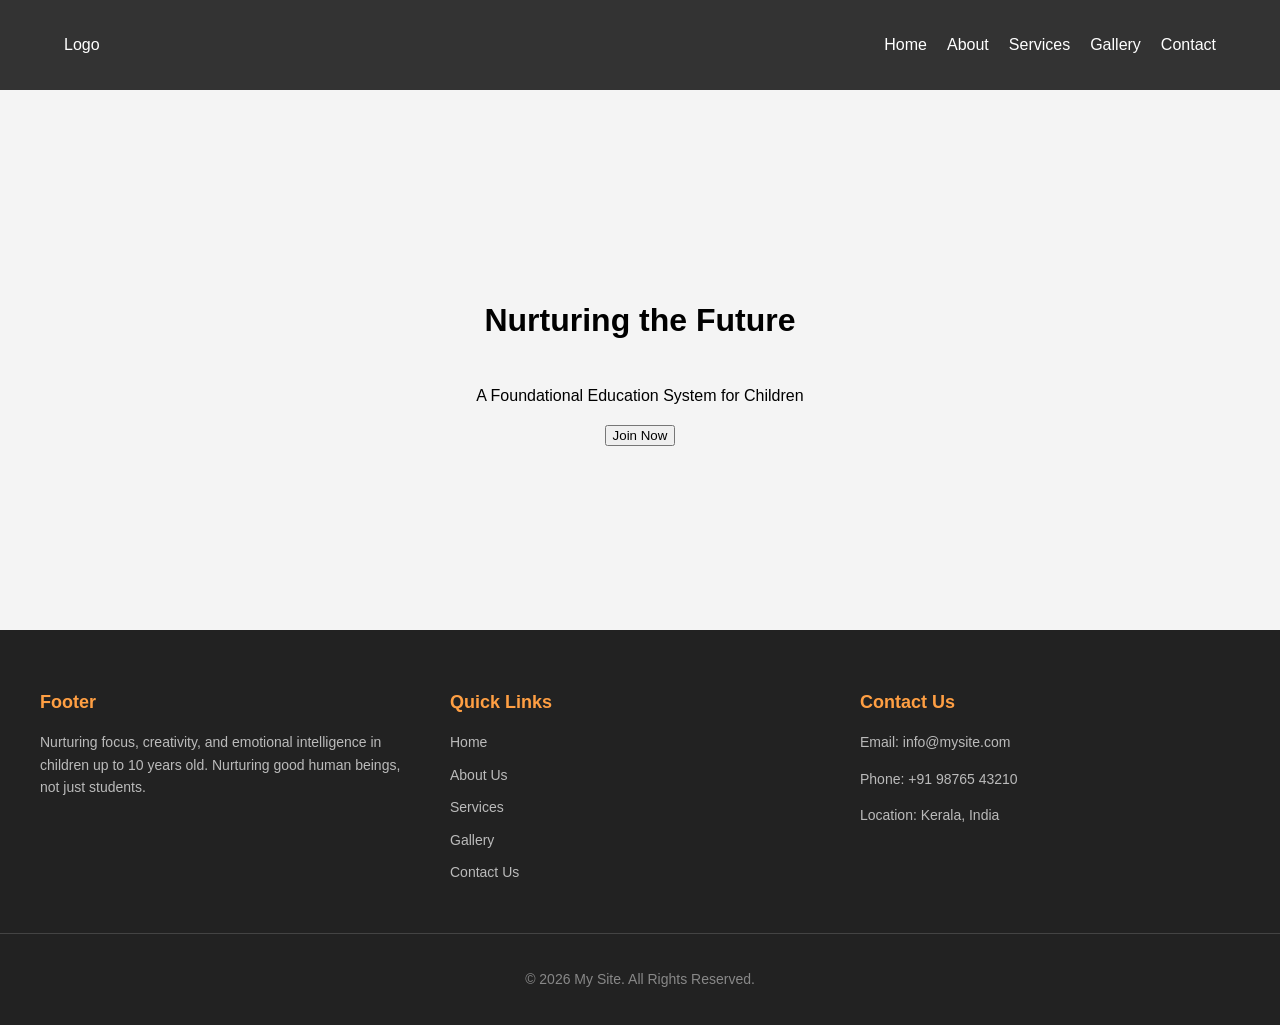
<file: index.html>
<!DOCTYPE html>
<html lang="en">
<head>
    <meta charset="UTF-8">
    <meta name="viewport" content="width=device-width, initial-scale=1.0">
    <title>My Website | Home</title>
    <link rel="stylesheet" href="style.css">
</head>
<body>
    <header>
        <nav>
        <div class="logo">Logo</div>
        <ul>
            <li><a href="index.html">Home</a></li>
            <li><a href="about.html">About</a></li>
            <li><a href="services.html">Services</a></li>
            <li><a href="gallery.html">Gallery</a></li>
            <li><a href="contact.html">Contact</a></li>
        </ul>
    </nav>
    </header>

    <main>
        <div class="hero">
        <h1>Nurturing the Future</h1>
        <p>A Foundational Education System for Children</p>
        <button onclick="showAlert()">Join Now</button>
    </div>
    </main>

    <footer>
    <div class="footer-container">
        <div class="footer-column">
            <h3>Footer</h3>
            <p>Nurturing focus, creativity, and emotional intelligence in children up to 10 years old. Nurturing good human beings, not just students.</p>
        </div>

        <div class="footer-column">
            <h3>Quick Links</h3>
            <ul>
                <li><a href="index.html">Home</a></li>
                <li><a href="about.html">About Us</a></li>
                <li><a href="services.html">Services</a></li>
                <li><a href="gallery.html">Gallery</a></li>
                <li><a href="contact.html">Contact Us</a></li>
            </ul>
        </div>

        <div class="footer-column">
            <h3>Contact Us</h3>
            <p>Email: info@mysite.com</p>
            <p>Phone: +91 98765 43210</p>
            <p>Location: Kerala, India</p>
        </div>
    </div>

    <div class="footer-bottom">
        <p>&copy; 2026 My Site. All Rights Reserved.</p>
    </div>
</footer>
    <script src="script.js?v=2"></script>
</body>
</html>
</file>
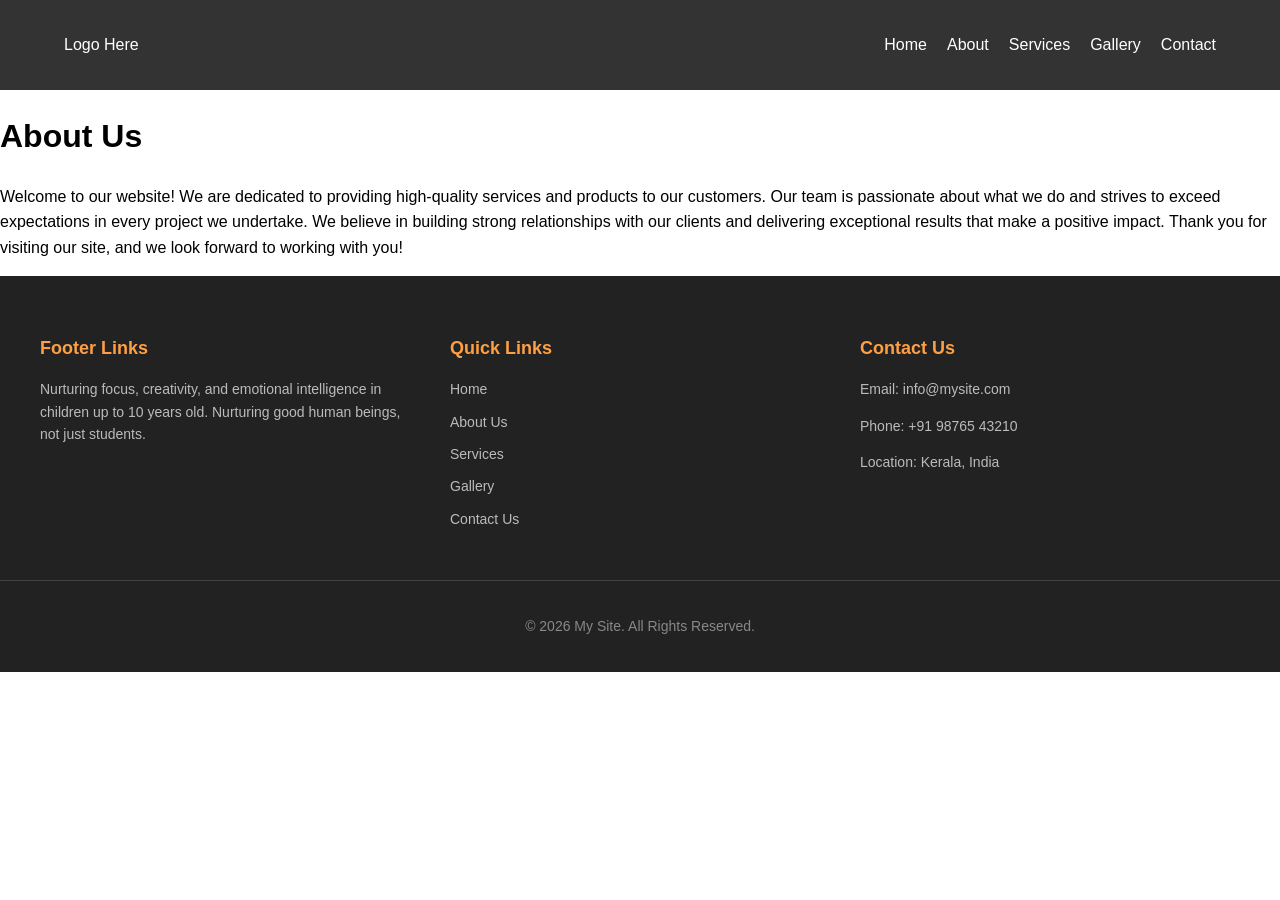
<file: about-us.html>
<!DOCTYPE html>
<html lang="en">
<head>
    <meta charset="UTF-8">
    <meta name="viewport" content="width=device-width, initial-scale=1.0">
    <title>My Website | About Us</title>
    <link rel="stylesheet" href="style.css">
</head>
<body>
    <header>
        <nav>
        <div class="logo">Logo Here</div>
        <ul>
            <li><a href="index.html">Home</a></li>
            <li><a href="about.html">About</a></li>
            <li><a href="services.html">Services</a></li>
            <li><a href="gallery.html">Gallery</a></li>
            <li><a href="contact.html">Contact</a></li>
        </ul>
    </nav>
    </header>

    <main>
        <h1>About Us</h1>
        <p>Welcome to our website! We are dedicated to providing high-quality services and products to our customers. Our team is passionate about what we do and strives to exceed expectations in every project we undertake. We believe in building strong relationships with our clients and delivering exceptional results that make a positive impact. Thank you for visiting our site, and we look forward to working with you!</p>
    </div>
    </main>

    <footer>
    <div class="footer-container">
        <div class="footer-column">
            <h3>Footer Links</h3>
            <p>Nurturing focus, creativity, and emotional intelligence in children up to 10 years old. Nurturing good human beings, not just students.</p>
        </div>

        <div class="footer-column">
            <h3>Quick Links</h3>
            <ul>
                <li><a href="index.html">Home</a></li>
                <li><a href="about.html">About Us</a></li>
                <li><a href="services.html">Services</a></li>
                <li><a href="gallery.html">Gallery</a></li>
                <li><a href="contact.html">Contact Us</a></li>
            </ul>
        </div>

        <div class="footer-column">
            <h3>Contact Us</h3>
            <p>Email: info@mysite.com</p>
            <p>Phone: +91 98765 43210</p>
            <p>Location: Kerala, India</p>
        </div>
    </div>

    <div class="footer-bottom">
        <p>&copy; 2026 My Site. All Rights Reserved.</p>
    </div>
</footer>
    <script src="script.js"></script>
</body>
</html>
</file>
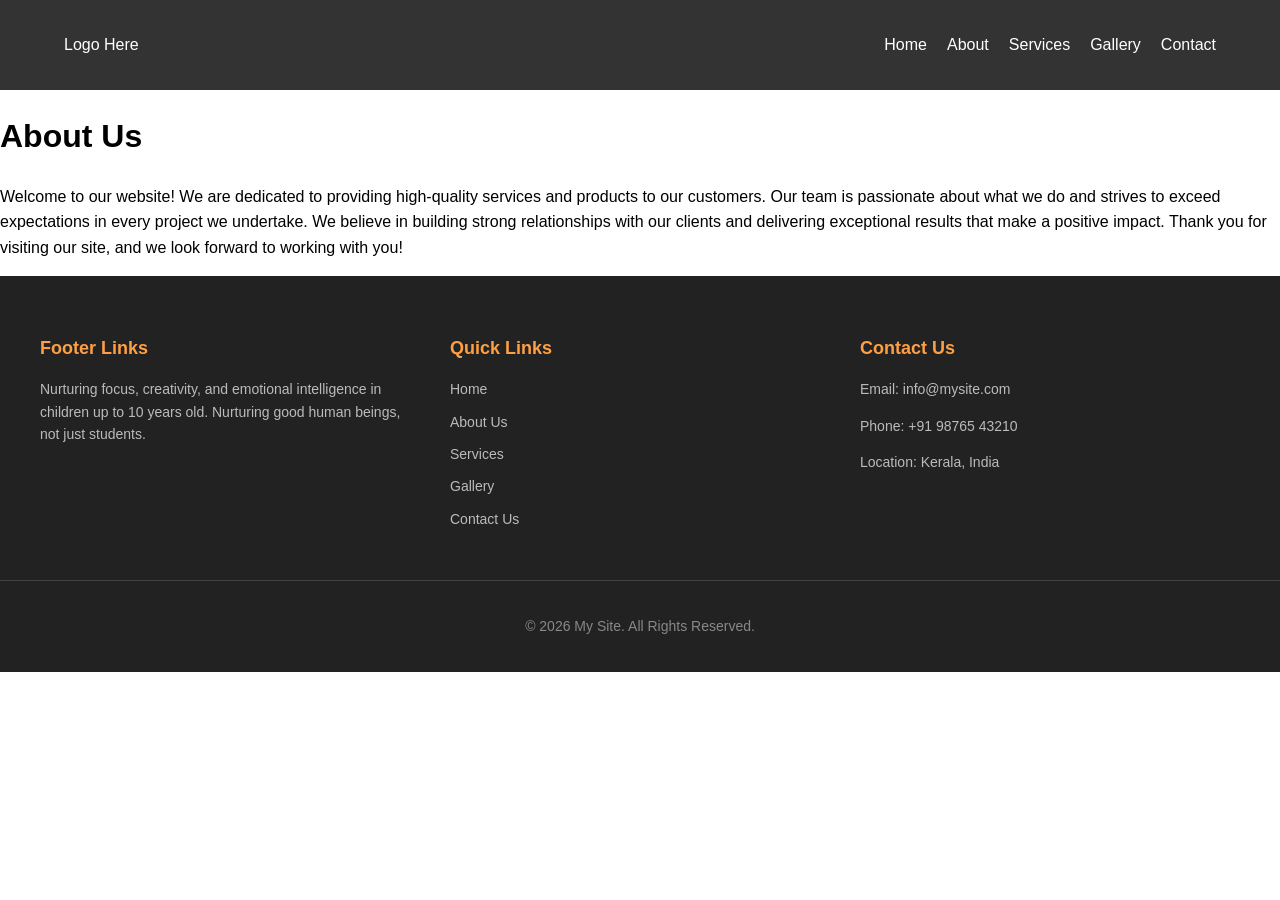
<file: about.html>
<!DOCTYPE html>
<html lang="en">
<head>
    <meta charset="UTF-8">
    <meta name="viewport" content="width=device-width, initial-scale=1.0">
    <title>My Website | About Us</title>
    <link rel="stylesheet" href="style.css">
</head>
<body>
    <header>
        <nav>
        <div class="logo">Logo Here</div>
        <ul>
            <li><a href="index.html">Home</a></li>
            <li><a href="about.html">About</a></li>
            <li><a href="services.html">Services</a></li>
            <li><a href="gallery.html">Gallery</a></li>
            <li><a href="contact.html">Contact</a></li>
        </ul>
    </nav>
    </header>

    <main>
        <h1>About Us</h1>
        <p>Welcome to our website! We are dedicated to providing high-quality services and products to our customers. Our team is passionate about what we do and strives to exceed expectations in every project we undertake. We believe in building strong relationships with our clients and delivering exceptional results that make a positive impact. Thank you for visiting our site, and we look forward to working with you!</p>
    </div>
    </main>

    <footer>
    <div class="footer-container">
        <div class="footer-column">
            <h3>Footer Links</h3>
            <p>Nurturing focus, creativity, and emotional intelligence in children up to 10 years old. Nurturing good human beings, not just students.</p>
        </div>

        <div class="footer-column">
            <h3>Quick Links</h3>
            <ul>
                <li><a href="index.html">Home</a></li>
                <li><a href="about.html">About Us</a></li>
                <li><a href="services.html">Services</a></li>
                <li><a href="gallery.html">Gallery</a></li>
                <li><a href="contact.html">Contact Us</a></li>
            </ul>
        </div>

        <div class="footer-column">
            <h3>Contact Us</h3>
            <p>Email: info@mysite.com</p>
            <p>Phone: +91 98765 43210</p>
            <p>Location: Kerala, India</p>
        </div>
    </div>

    <div class="footer-bottom">
        <p>&copy; 2026 My Site. All Rights Reserved.</p>
    </div>
</footer>
    <script src="script.js?v=2"></script>
</body>
</html>
</file>
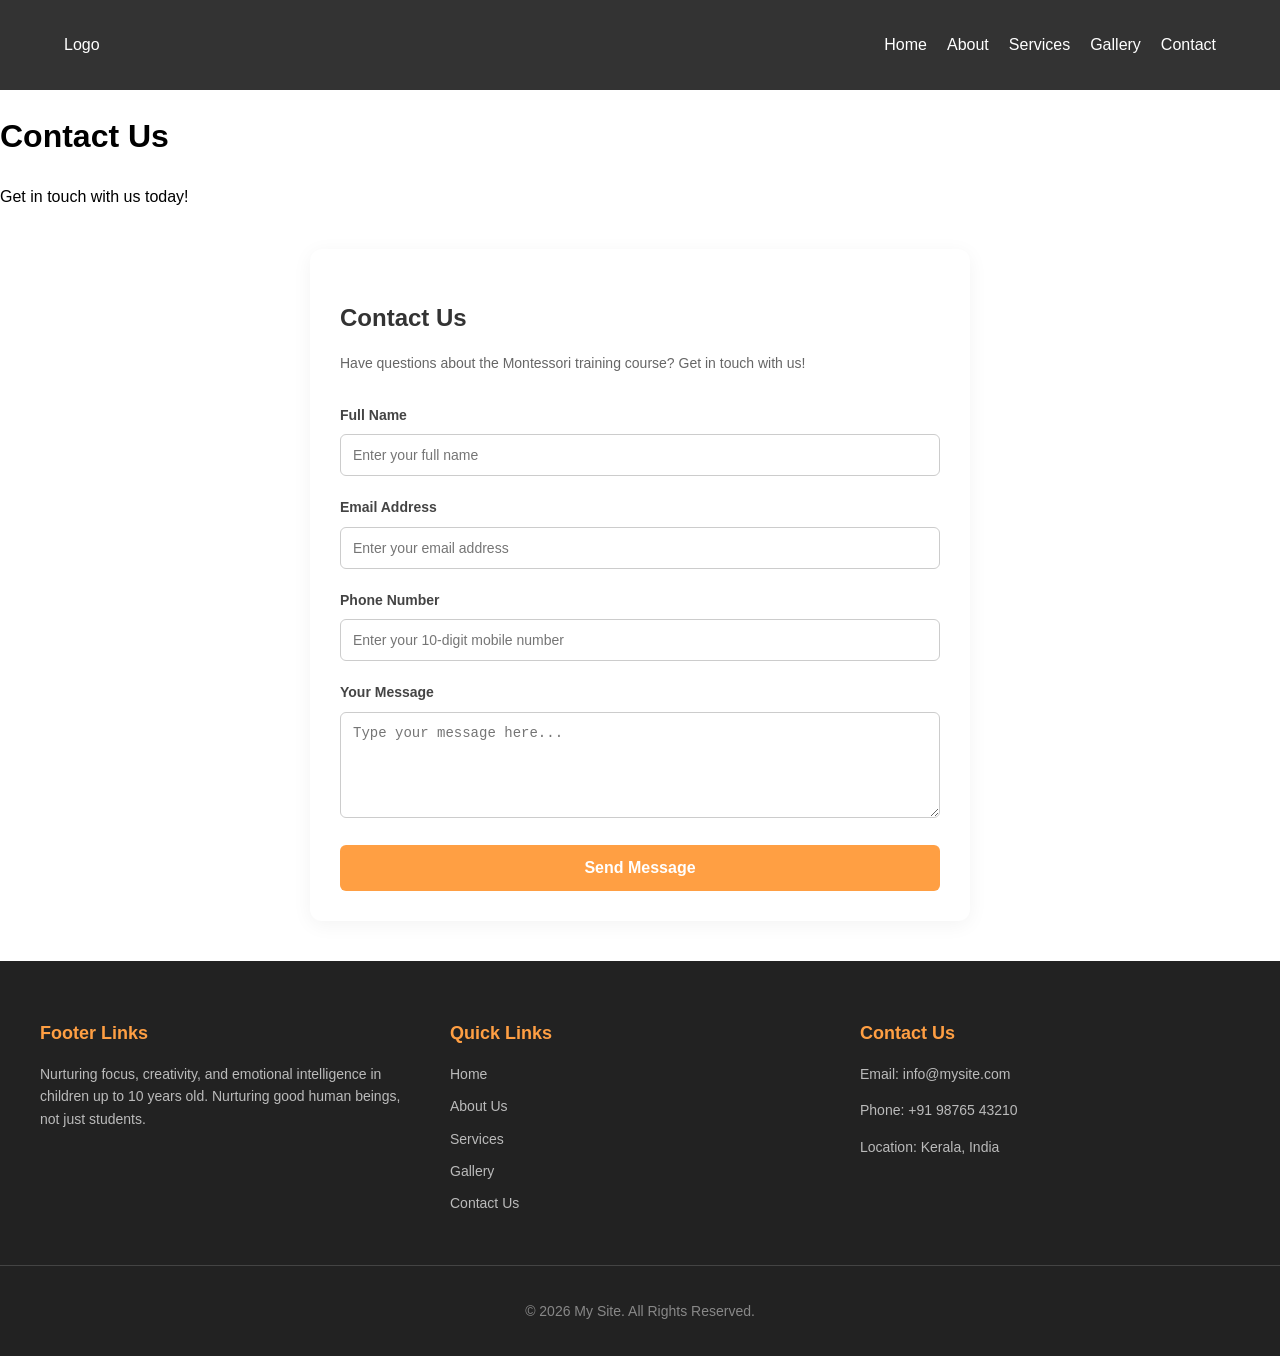
<file: contact-us.html>
<!DOCTYPE html>
<html lang="en">

<head>
    <meta charset="UTF-8">
    <meta name="viewport" content="width=device-width, initial-scale=1.0">
    <title>My Website | Home</title>
    <link rel="stylesheet" href="style.css">
</head>

<body>
    <header>
        <nav>
            <div class="logo">Logo</div>
            <ul>
                <li><a href="index.html">Home</a></li>
                <li><a href="about.html">About</a></li>
                <li><a href="services.html">Services</a></li>
                <li><a href="gallery.html">Gallery</a></li>
                <li><a href="contact.html">Contact</a></li>
            </ul>
        </nav>
    </header>

    <main>
        <h1>Contact Us</h1>
        <p>Get in touch with us today!</p>
        <section class="contact-section">
            <h2>Contact Us</h2>
            <p>Have questions about the Montessori training course? Get in touch with us!</p>

            <form id="contactForm" class="contact-form" novalidate>
                <div class="form-group">
                    <label for="userName">Full Name</label>
                    <input type="text" id="userName" name="name" placeholder="Enter your full name" required>
                    <span class="error-message" id="nameError">Name is required.</span>
                </div>

                <div class="form-group">
                    <label for="userEmail">Email Address</label>
                    <input type="email" id="userEmail" name="email" placeholder="Enter your email address" required>
                    <span class="error-message" id="emailError">Please enter a valid email address.</span>
                </div>

                <div class="form-group">
                    <label for="userPhone">Phone Number</label>
                    <input type="tel" id="userPhone" name="phone" placeholder="Enter your 10-digit mobile number">
                    <span class="error-message" id="phoneError">Please enter a valid phone number.</span>
                </div>

                <div class="form-group">
                    <label for="userMessage">Your Message</label>
                    <textarea id="userMessage" name="message" rows="5" placeholder="Type your message here..."
                        required></textarea>
                    <span class="error-message" id="messageError">Please type a message.</span>
                </div>

                <button type="submit" id="submitBtn" class="submit-btn">Send Message</button>

                <div id="formStatus" class="form-status"></div>
            </form>
        </section>
    </main>

    <footer>
        <div class="footer-container">
            <div class="footer-column">
                <h3>Footer Links</h3>
                <p>Nurturing focus, creativity, and emotional intelligence in children up to 10 years old. Nurturing
                    good human beings, not just students.</p>
            </div>

            <div class="footer-column">
                <h3>Quick Links</h3>
                <ul>
                    <li><a href="index.html">Home</a></li>
                    <li><a href="about.html">About Us</a></li>
                    <li><a href="services.html">Services</a></li>
                    <li><a href="gallery.html">Gallery</a></li>
                    <li><a href="contact.html">Contact Us</a></li>
                </ul>
            </div>

            <div class="footer-column">
                <h3>Contact Us</h3>
                <p>Email: info@mysite.com</p>
                <p>Phone: +91 98765 43210</p>
                <p>Location: Kerala, India</p>
            </div>
        </div>

        <div class="footer-bottom">
            <p>&copy; 2026 My Site. All Rights Reserved.</p>
        </div>
    </footer>
    <script src="script.js"></script>
</body>

</html>
</file>
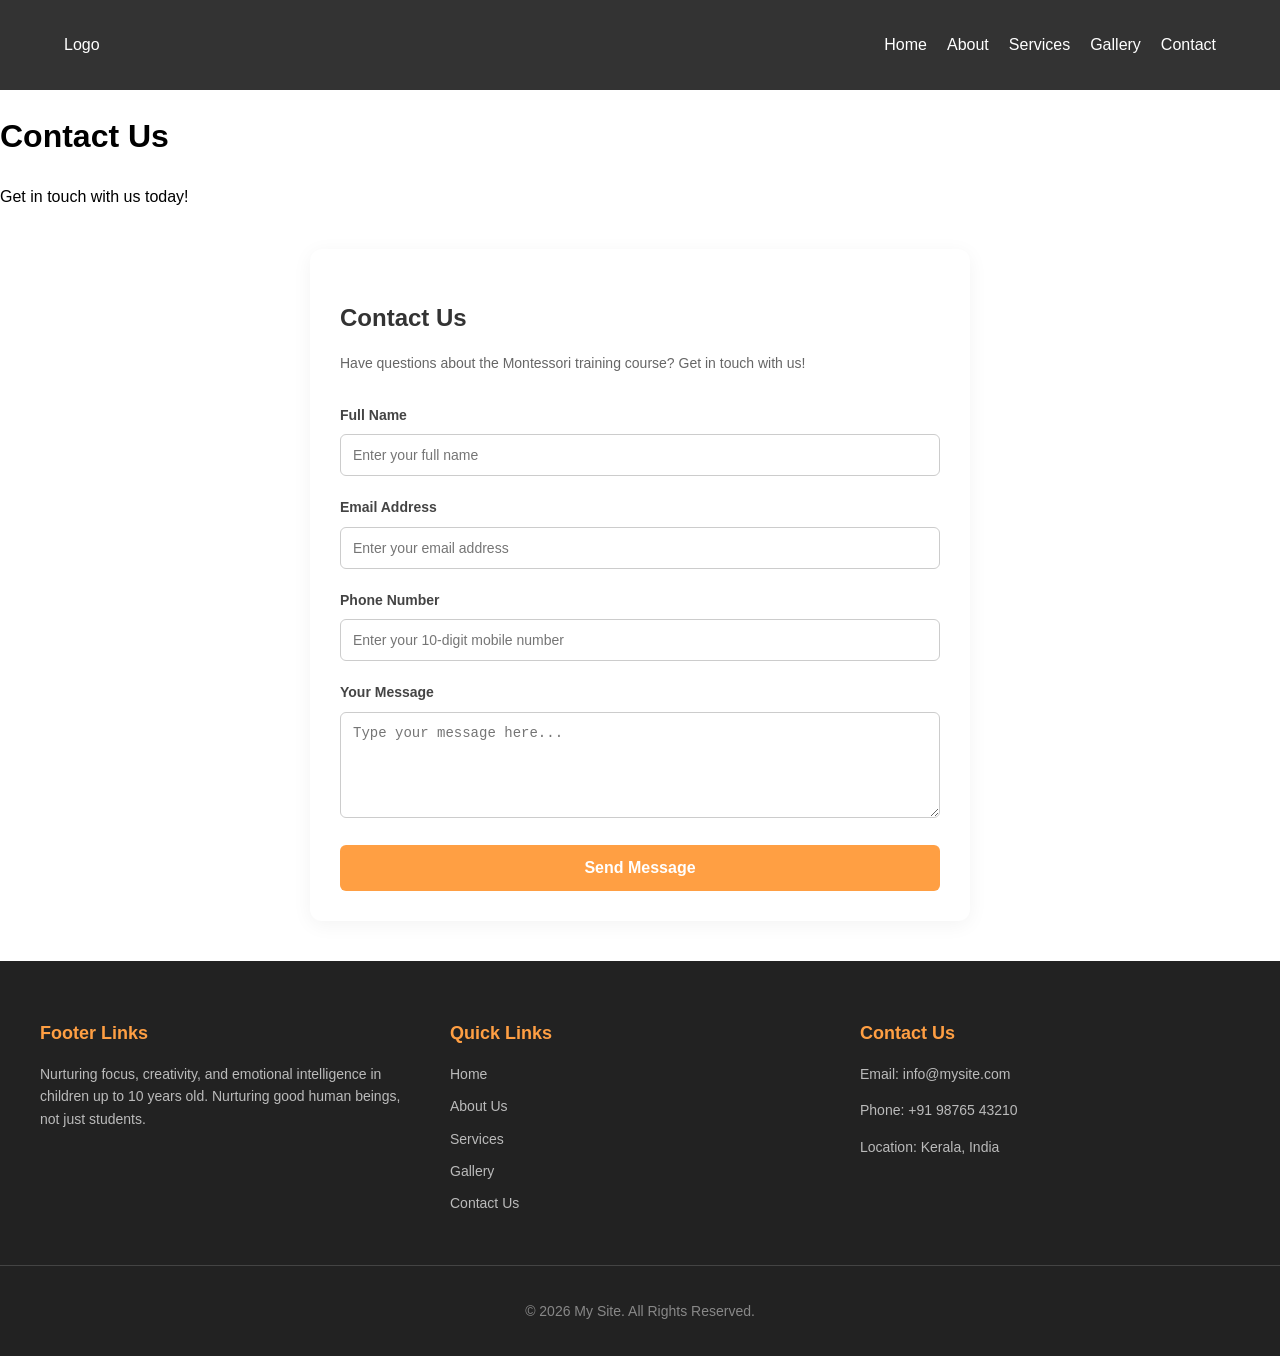
<file: contact.html>
<!DOCTYPE html>
<html lang="en">

<head>
    <meta charset="UTF-8">
    <meta name="viewport" content="width=device-width, initial-scale=1.0">
    <title>My Website | Home</title>
    <link rel="stylesheet" href="style.css">
</head>

<body>
    <header>
        <nav>
            <div class="logo">Logo</div>
            <ul>
                <li><a href="index.html">Home</a></li>
                <li><a href="about.html">About</a></li>
                <li><a href="services.html">Services</a></li>
                <li><a href="gallery.html">Gallery</a></li>
                <li><a href="contact.html">Contact</a></li>
            </ul>
        </nav>
    </header>

    <main>
        <h1>Contact Us</h1>
        <p>Get in touch with us today!</p>
        <section class="contact-section">
            <h2>Contact Us</h2>
            <p>Have questions about the Montessori training course? Get in touch with us!</p>

            <form id="contactForm" class="contact-form" novalidate>
                <div class="form-group">
                    <label for="userName">Full Name</label>
                    <input type="text" id="userName" name="name" placeholder="Enter your full name" required>
                    <span class="error-message" id="nameError">Name is required.</span>
                </div>

                <div class="form-group">
                    <label for="userEmail">Email Address</label>
                    <input type="email" id="userEmail" name="email" placeholder="Enter your email address" required>
                    <span class="error-message" id="emailError">Please enter a valid email address.</span>
                </div>

                <div class="form-group">
                    <label for="userPhone">Phone Number</label>
                    <input type="tel" id="userPhone" name="phone" placeholder="Enter your 10-digit mobile number">
                    <span class="error-message" id="phoneError">Please enter a valid phone number.</span>
                </div>

                <div class="form-group">
                    <label for="userMessage">Your Message</label>
                    <textarea id="userMessage" name="message" rows="5" placeholder="Type your message here..."
                        required></textarea>
                    <span class="error-message" id="messageError">Please type a message.</span>
                </div>

                <button type="submit" id="submitBtn" class="submit-btn">Send Message</button>

                <div id="formStatus" class="form-status"></div>
            </form>
        </section>
    </main>

    <footer>
        <div class="footer-container">
            <div class="footer-column">
                <h3>Footer Links</h3>
                <p>Nurturing focus, creativity, and emotional intelligence in children up to 10 years old. Nurturing
                    good human beings, not just students.</p>
            </div>

            <div class="footer-column">
                <h3>Quick Links</h3>
                <ul>
                    <li><a href="index.html">Home</a></li>
                    <li><a href="about.html">About Us</a></li>
                    <li><a href="services.html">Services</a></li>
                    <li><a href="gallery.html">Gallery</a></li>
                    <li><a href="contact.html">Contact Us</a></li>
                </ul>
            </div>

            <div class="footer-column">
                <h3>Contact Us</h3>
                <p>Email: info@mysite.com</p>
                <p>Phone: +91 98765 43210</p>
                <p>Location: Kerala, India</p>
            </div>
        </div>

        <div class="footer-bottom">
            <p>&copy; 2026 My Site. All Rights Reserved.</p>
        </div>
    </footer>
    <script src="script.js?v=2"></script>
</body>

</html>
</file>
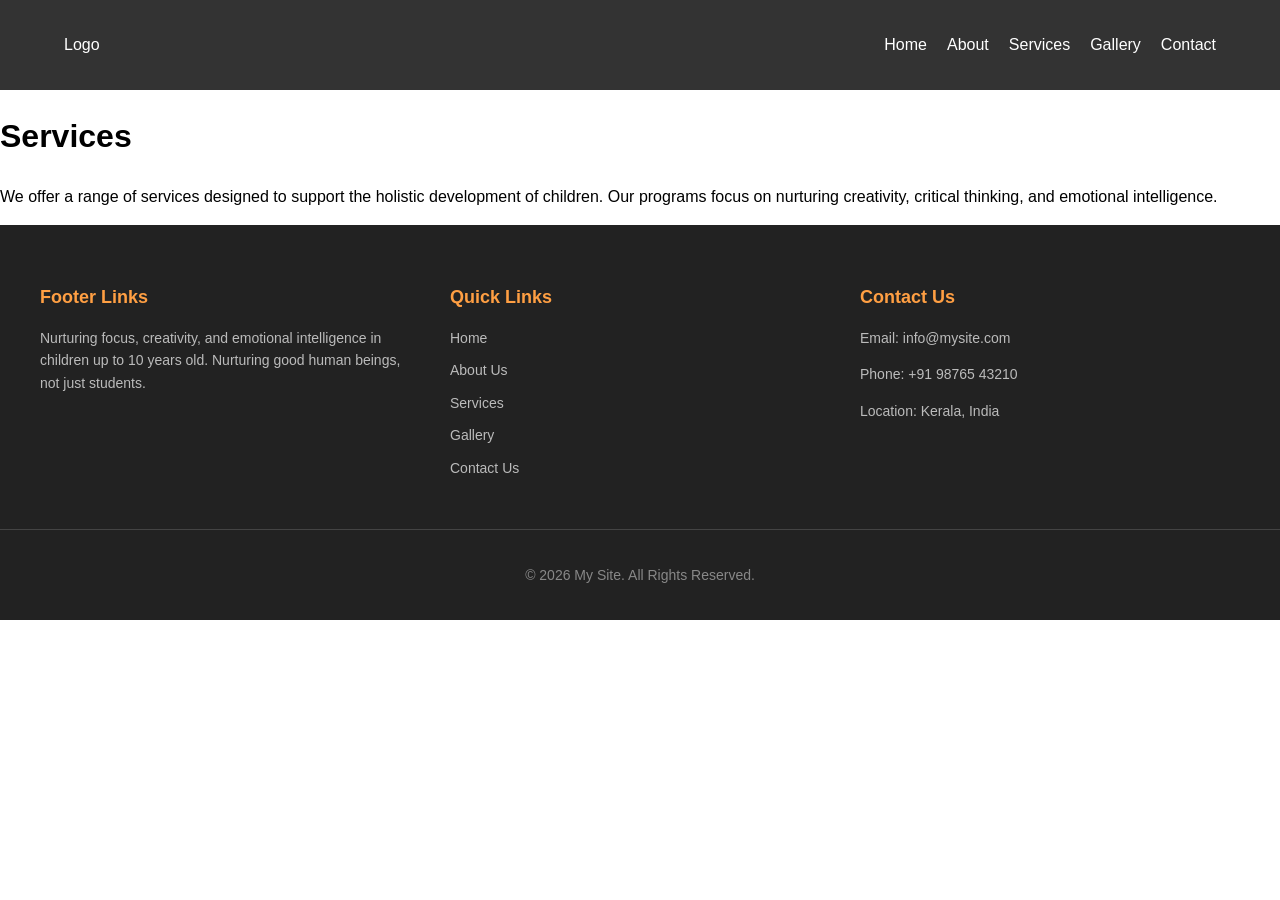
<file: services.html>
<!DOCTYPE html>
<html lang="en">
<head>
    <meta charset="UTF-8">
    <meta name="viewport" content="width=device-width, initial-scale=1.0">
    <title>My Website | Services</title>
    <link rel="stylesheet" href="style.css">
</head>
<body>
    <header>
        <nav>
        <div class="logo">Logo</div>
        <ul>
            <li><a href="index.html">Home</a></li>
            <li><a href="about.html">About</a></li>
            <li><a href="services.html">Services</a></li>
            <li><a href="gallery.html">Gallery</a></li>
            <li><a href="contact.html">Contact</a></li>
        </ul>
    </nav>
    </header>

    <main>
        <h1>Services</h1>
        <p>We offer a range of services designed to support the holistic development of children. Our programs focus on nurturing creativity, critical thinking, and emotional intelligence.</p>
    </main>

    <footer>
    <div class="footer-container">
        <div class="footer-column">
            <h3>Footer Links</h3>
            <p>Nurturing focus, creativity, and emotional intelligence in children up to 10 years old. Nurturing good human beings, not just students.</p>
        </div>

        <div class="footer-column">
            <h3>Quick Links</h3>
            <ul>
                <li><a href="index.html">Home</a></li>
                <li><a href="about.html">About Us</a></li>
                <li><a href="services.html">Services</a></li>
                <li><a href="gallery.html">Gallery</a></li>
                <li><a href="contact.html">Contact Us</a></li>
            </ul>
        </div>

        <div class="footer-column">
            <h3>Contact Us</h3>
            <p>Email: info@mysite.com</p>
            <p>Phone: +91 98765 43210</p>
            <p>Location: Kerala, India</p>
        </div>
    </div>

    <div class="footer-bottom">
        <p>&copy; 2026 My Site. All Rights Reserved.</p>
    </div>
</footer>
    <script src="script.js?v=2"></script>
</body>
</html>
</file>
<file: style.css>
/* Global Styles */
body { font-family: 'Arial', sans-serif; margin: 0; padding: 0; line-height: 1.6; }
nav { background: #333; color: white; display: flex; justify-content: space-between; padding: 1rem 5%; align-items: center; }
nav ul { list-style: none; display: flex; }
nav ul li { margin-left: 20px; }
nav ul li a { color: white; text-decoration: none; }

/* Sections */
.hero { height: 60vh; background: #f4f4f4; display: flex; flex-direction: column; justify-content: center; align-items: center; text-align: center; }
.content-section { padding: 50px 10%; }
.grid { display: grid; grid-template-columns: repeat(auto-fit, minmax(250px, 1fr)); gap: 20px; }
.card { border: 1px solid #ddd; padding: 20px; border-radius: 8px; }

/* Gallery */
/* .gallery-grid img { width: 100%; border-radius: 8px; transition: transform 0.3s; }
.gallery-grid img:hover { transform: scale(1.05); } */
/* Gallery Section Container */
.gallery-section {
    max-width: 1200px;
    margin: 40px auto;
    padding: 0 20px;
    font-family: 'Segoe UI', Tahoma, Geneva, Verdana, sans-serif;
    text-align: center;
}

.gallery-section h2 {
    color: #333;
    font-size: 2rem;
    margin-bottom: 5px;
}

.gallery-subtitle {
    color: #666;
    margin-bottom: 40px;
}

/* Responsive CSS Grid */
.gallery-grid {
    display: grid;
    grid-template-columns: repeat(auto-fit, minmax(300px, 1fr));
    gap: 25px;
}

/* Individual Figure Card */
.gallery-item {
    margin: 0;
    background: #fff;
    border-radius: 12px;
    overflow: hidden;
    box-shadow: 0 4px 15px rgba(0, 0, 0, 0.08);
    transition: transform 0.3s ease, box-shadow 0.3s ease;
}

/* Image Scaling and Fit */
.gallery-item img {
    width: 100%;
    height: 220px;
    object-fit: cover; /* Prevents stretching or distortion */
    display: block;
    transition: transform 0.5s ease;
    cursor: pointer;
}

.gallery-modal {
    position: fixed;
    inset: 0;
    display: none;
    justify-content: center;
    align-items: center;
    z-index: 9999;
}

.gallery-modal.is-open {
    display: flex;
}

.gallery-modal__backdrop {
    position: absolute;
    inset: 0;
    background: rgba(0, 0, 0, 0.75);
}

.gallery-modal__dialog {
    position: relative;
    width: min(100%, 1100px);
    max-height: 90vh;
    background: #111;
    border-radius: 16px;
    padding: 1rem;
    box-shadow: 0 24px 60px rgba(0, 0, 0, 0.35);
    overflow: hidden;
}

.gallery-modal__close {
    position: absolute;
    top: 1rem;
    right: 1rem;
    background: transparent;
    border: none;
    color: #fff;
    font-size: 2rem;
    cursor: pointer;
    z-index: 2;
}

.gallery-slider {
    position: relative;
    display: flex;
    align-items: center;
    justify-content: center;
    min-height: 60vh;
}

.gallery-slider__track {
    width: 100%;
    display: flex;
    overflow: hidden;
    justify-content: center;
    align-items: center;
}

.gallery-slide {
    min-width: 100%;
    display: none;
    justify-content: center;
    align-items: center;
}

.gallery-slide.is-active {
    display: flex;
}

.gallery-slide img {
    max-width: 100%;
    max-height: 72vh;
    border-radius: 12px;
    object-fit: contain;
}

.gallery-slider__nav {
    position: absolute;
    top: 50%;
    transform: translateY(-50%);
    width: 3rem;
    height: 3rem;
    border: none;
    color: #fff;
    background: rgba(0, 0, 0, 0.45);
    border-radius: 50%;
    cursor: pointer;
    z-index: 2;
}

.gallery-slider__nav--prev {
    left: 1rem;
}

.gallery-slider__nav--next {
    right: 1rem;
}

.gallery-modal__thumbs {
    margin-top: 1rem;
    display: flex;
    gap: 0.5rem;
    overflow-x: auto;
    padding-bottom: 0.25rem;
}

.gallery-thumb {
    width: 64px;
    height: 48px;
    border: 2px solid transparent;
    border-radius: 8px;
    cursor: pointer;
    object-fit: cover;
    flex-shrink: 0;
}

.gallery-thumb.is-active {
    border-color: #ff9f43;
}

/* Caption Block Text */
.gallery-item figcaption {
    padding: 15px 20px;
    text-align: left;
}

.gallery-item figcaption h4 {
    margin: 0 0 5px 0;
    color: #222;
    font-size: 1.1rem;
}

.gallery-item figcaption p {
    margin: 0;
    color: #777;
    font-size: 0.9rem;
    line-height: 1.4;
}

/* Hover Interaction Effects (Great for testing page updates) */
.gallery-item:hover {
    transform: translateY(-5px);
    box-shadow: 0 8px 25px rgba(0, 0, 0, 0.15);
}

.gallery-item:hover img {
    transform: scale(1.05); /* Slight zoom effect on hover */
}

/* Footer */
/* Footer Base Styling */
footer {
    background-color: #222;
    color: #fff;
    padding: 40px 0 20px 0;
    font-family: Arial, sans-serif;
    font-size: 14px;
}

/* Layout Grid for Columns */
.footer-container {
    max-width: 1200px;
    margin: 0 auto;
    display: grid;
    grid-template-columns: repeat(auto-fit, minmax(250px, 1fr));
    gap: 30px;
    padding: 0 20px;
}

/* Column Specific Styles */
.footer-column h3 {
    color: #ff9f43; /* Warm accent color */
    font-size: 18px;
    margin-bottom: 15px;
}

.footer-column p {
    line-height: 1.6;
    color: #bbb;
}

.footer-column ul {
    list-style: none;
    padding: 0;
    margin: 0;
}

.footer-column ul li {
    margin-bottom: 10px;
}

.footer-column ul li a {
    color: #bbb;
    text-decoration: none;
    transition: color 0.3s ease;
}

/* Link Hover Effect */
.footer-column ul li a:hover {
    color: #ff9f43;
}

/* Bottom Copyright Bar */
.footer-bottom {
    text-align: center;
    margin-top: 40px;
    padding-top: 20px;
    border-top: 1px solid #444;
    color: #888;
}

/* Contact Section */
.contact-section {
    max-width: 600px;
    margin: 40px auto;
    padding: 30px;
    background: #ffffff;
    border-radius: 12px;
    box-shadow: 0 4px 20px rgba(0,0,0,0.05);
    font-family: Arial, sans-serif;
}

.contact-section h2 { margin-bottom: 5px; color: #333; }
.contact-section p { margin-bottom: 30px; color: #666; font-size: 14px; }

/* Form Field Groups */
.form-group {
    margin-bottom: 20px;
    text-align: left;
}

.form-group label {
    display: block;
    font-weight: bold;
    margin-bottom: 8px;
    color: #444;
    font-size: 14px;
}

.form-group input, 
.form-group textarea {
    width: 100%;
    padding: 12px;
    border: 1px solid #ccc;
    border-radius: 6px;
    box-sizing: border-box;
    font-size: 14px;
    transition: border-color 0.3s ease;
}

.form-group input:focus, 
.form-group textarea:focus {
    border-color: #ff9f43; /* Focus Ring matching branding colors */
    outline: none;
}

/* Validation Errors */
.error-message {
    color: #e74c3c;
    font-size: 12px;
    margin-top: 5px;
    display: none;
}

/* Form Action Buttons */
.submit-btn {
    width: 100%;
    padding: 14px;
    background-color: #ff9f43;
    border: none;
    color: white;
    font-size: 16px;
    font-weight: bold;
    border-radius: 6px;
    cursor: pointer;
    transition: background-color 0.2s ease;
}

.submit-btn:hover { background-color: #e68a2e; }
.submit-btn:disabled { background-color: #cccccc; cursor: not-allowed; }

/* Status Notification Alerts */
.form-status { margin-top: 20px; padding: 12px; border-radius: 6px; font-size: 14px; display: none; }
.form-status.success { display: block; background-color: #d4edda; color: #155724; border: 1px solid #c3e6cb; text-align: center; }
</file>
